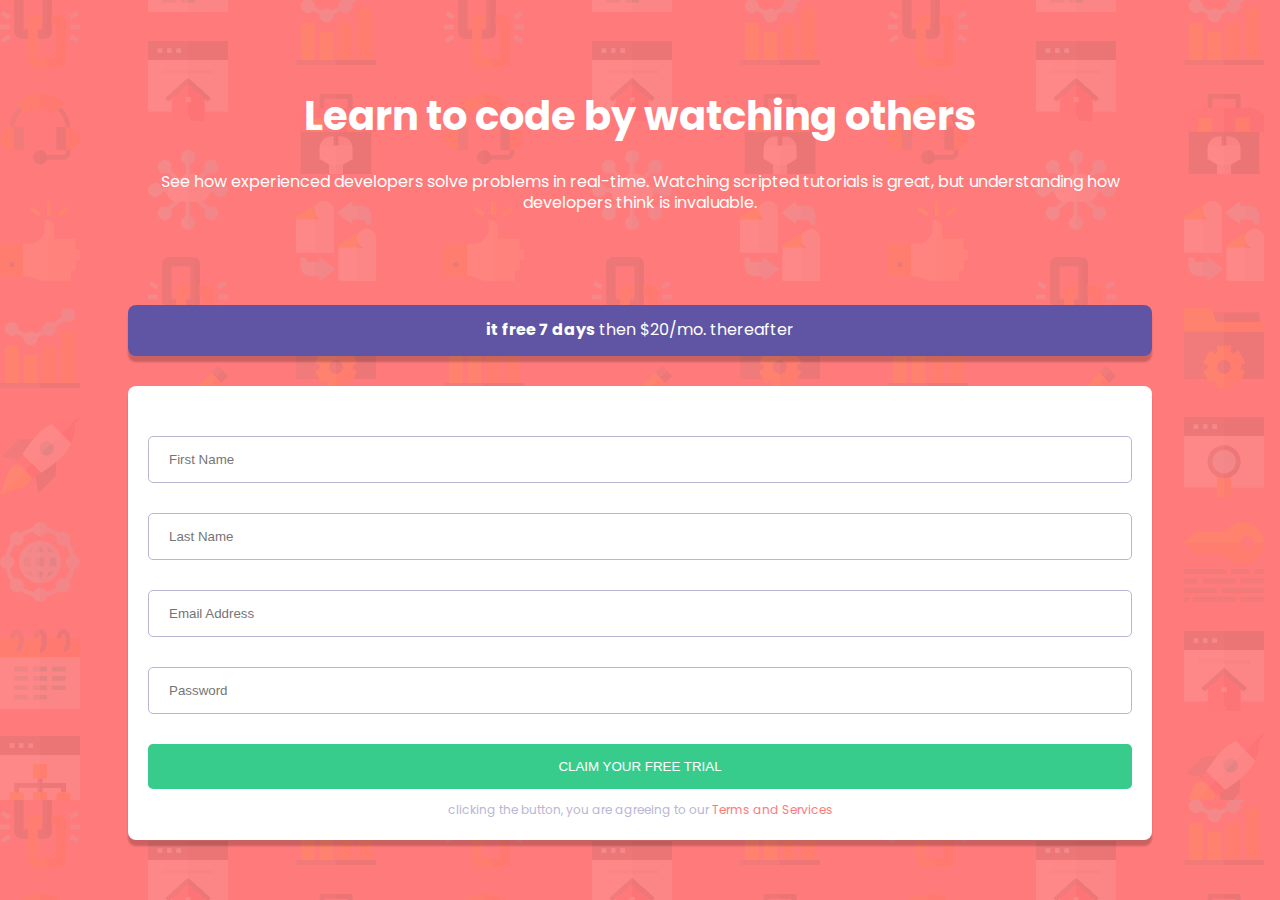
<file: index.html>
<!DOCTYPE html>
<html lang="en">
<head>
  <meta charset="UTF-8">
  <meta name="viewport" content="width=device-width, initial-scale=1.0"> <!-- displays site properly based on user's device -->

  <link rel="icon" type="image/png" sizes="32x32" href="favicon-32x32.png">
  <link rel="stylesheet" href="style.css">
  <title>Intro component with sign up form</title>
</head>
<body>
  <main class="container">
    <section class="intro">
      <h1>Learn to code by watching others</h1>

      <p>See how experienced developers solve problems in real-time. Watching scripted tutorials is great, 
        but understanding how developers think is invaluable.</p>  
    </section>
    <section class="form_side">
      <div class="form_header">
        <p><strong>it free 7 days</strong>  then $20/mo. thereafter</p>
      </div>
      <div class="main_form">
        <form action="" id="form">
          <div class="formField">
            <input type="text" id="Firstname" placeholder="First Name">
            <img src="icon-error.svg" alt="" class="error_icon">
            <small></small>
          </div>
          <div class="formField">
            <input type="text" id="Lastname" placeholder="Last Name">
            <img src="icon-error.svg" alt="" class="error_icon">
            <small></small>
          </div>
          <div class="formField">
            <input type="email" id="Email" placeholder="Email Address">
            <img src="icon-error.svg" alt="" class="error_icon">
            <small></small>
          </div>
          <div class="formField">
            <input type="password" id="Password" placeholder="Password">
            <img src="icon-error.svg" alt="" class="error_icon">
            <small></small>
          </div>
          <div class="btn">
            <button type="submit">CLAIM YOUR FREE TRIAL</button>
          </div>
      
        </form>
        <div class="form_footer">
          <small> clicking the button, you are agreeing to our <a href=""> Terms and Services</a></small>
        </div>
      </div>

    </section>

  </main>
  
 
</body>
</html>
</file>
<file: style.css>
@import url('https://fonts.googleapis.com/css2?family=Poppins:wght@400;500;600;700&display=swap');
*{
    box-sizing: border-box;
    margin: 0;
    padding: 0;
}
body{
    font-size: 16px;
    font-family: 'Poppins', sans-serif;
    background-image: url( bg-intro-desktop.png);
    background-color: hsl(0, 100%, 74%) ;
    height: 100vh;
    color: #fff;
    line-height: 1.3;
}
.container{
    height: 100%;
    display: grid;
    grid-template-columns: 1fr 1fr;
    justify-content: space-evenly;
    align-items: center;
}
.intro{
    width: 75%;
    margin: 0 auto;
}
h1{
    font-weight: bold;
    font-size: 2.5rem;
    margin-bottom: 30px;
}
.form_side{
    width: 80%;
}
.form_header{
    width: 100%;
    background-color: hsl(248, 32%, 49%);
    text-align: center;
    padding: 15px 5px;
    border-radius: 8px;
    box-shadow: 0 6px 2px rgb(0 0 0 / 0.2);
}
.main_form{
    width: 100%;
    background-color: #fff;
    text-align: center;
    margin-top: 30px;
    padding: 20px 20px;
    border-radius: 8px;
    box-shadow: 0 6px 2px rgb(0 0 0 / 0.2);
}
input,button{
    width: 100%;
    padding: 15px 20px;
    border-radius: 5px;
    border: 1px solid hsl(246, 25%, 77%);
    margin-top: 30px;
}

button{
    background-color: hsl(154, 59%, 51%);
    color: #fff;
    border: none;
}

.form_footer{
    color: hsl(246, 25%, 77%);
    margin-top: 10px;
}
.form_footer a{
    text-decoration: none;
    color: hsl(0, 100%, 74%);
}
button:hover{
    cursor: pointer;
    background-color: hsl(154, 60%, 64%);
}
small{
    font-size: 12px;
}
.formField{
    position: relative;
}
.formField.success input{
    border-color: hsl(154, 59%, 51%);
}
.formField.error input{
    border-color: hsl(0, 100%, 74%);
}
.formField small{
    visibility: hidden;
    color: hsl(0, 100%, 74%);
    position: absolute;
    right: 0;
    bottom: -20px;
}
.formField.error small{
    visibility: visible;
}
.error_icon{
    position: absolute;
    right: 5px;
    bottom: 10px;
    visibility: hidden;
}
.formField.error .error_icon{
    visibility: visible;
}


@media screen and (max-width:1440px){
    .container{
        display: grid;
        grid-template-columns: 1fr;
        padding-top: 70px;
    }   
    .form_side{
        margin: 0 auto;
    }
    .form_header{
        margin-top: 50px;
    }
    .main_form{
        margin-bottom: 40px;
    }
    .intro{
        text-align: center;
    }

}
@media screen and (max-width:550px){
    .form_side{
        width: 85%;
        margin: 0 auto;
    }
    .intro{
        width: 80%;
        text-align: center;
    }
   
}
@media screen and (max-width:375px){
    body{
        background-image: url(bg-intro-mobile.png);
    }
    h1{
        font-size: 1.5rem;
    }
    p{
        font-size: 13px;
    } 
}
</file>
